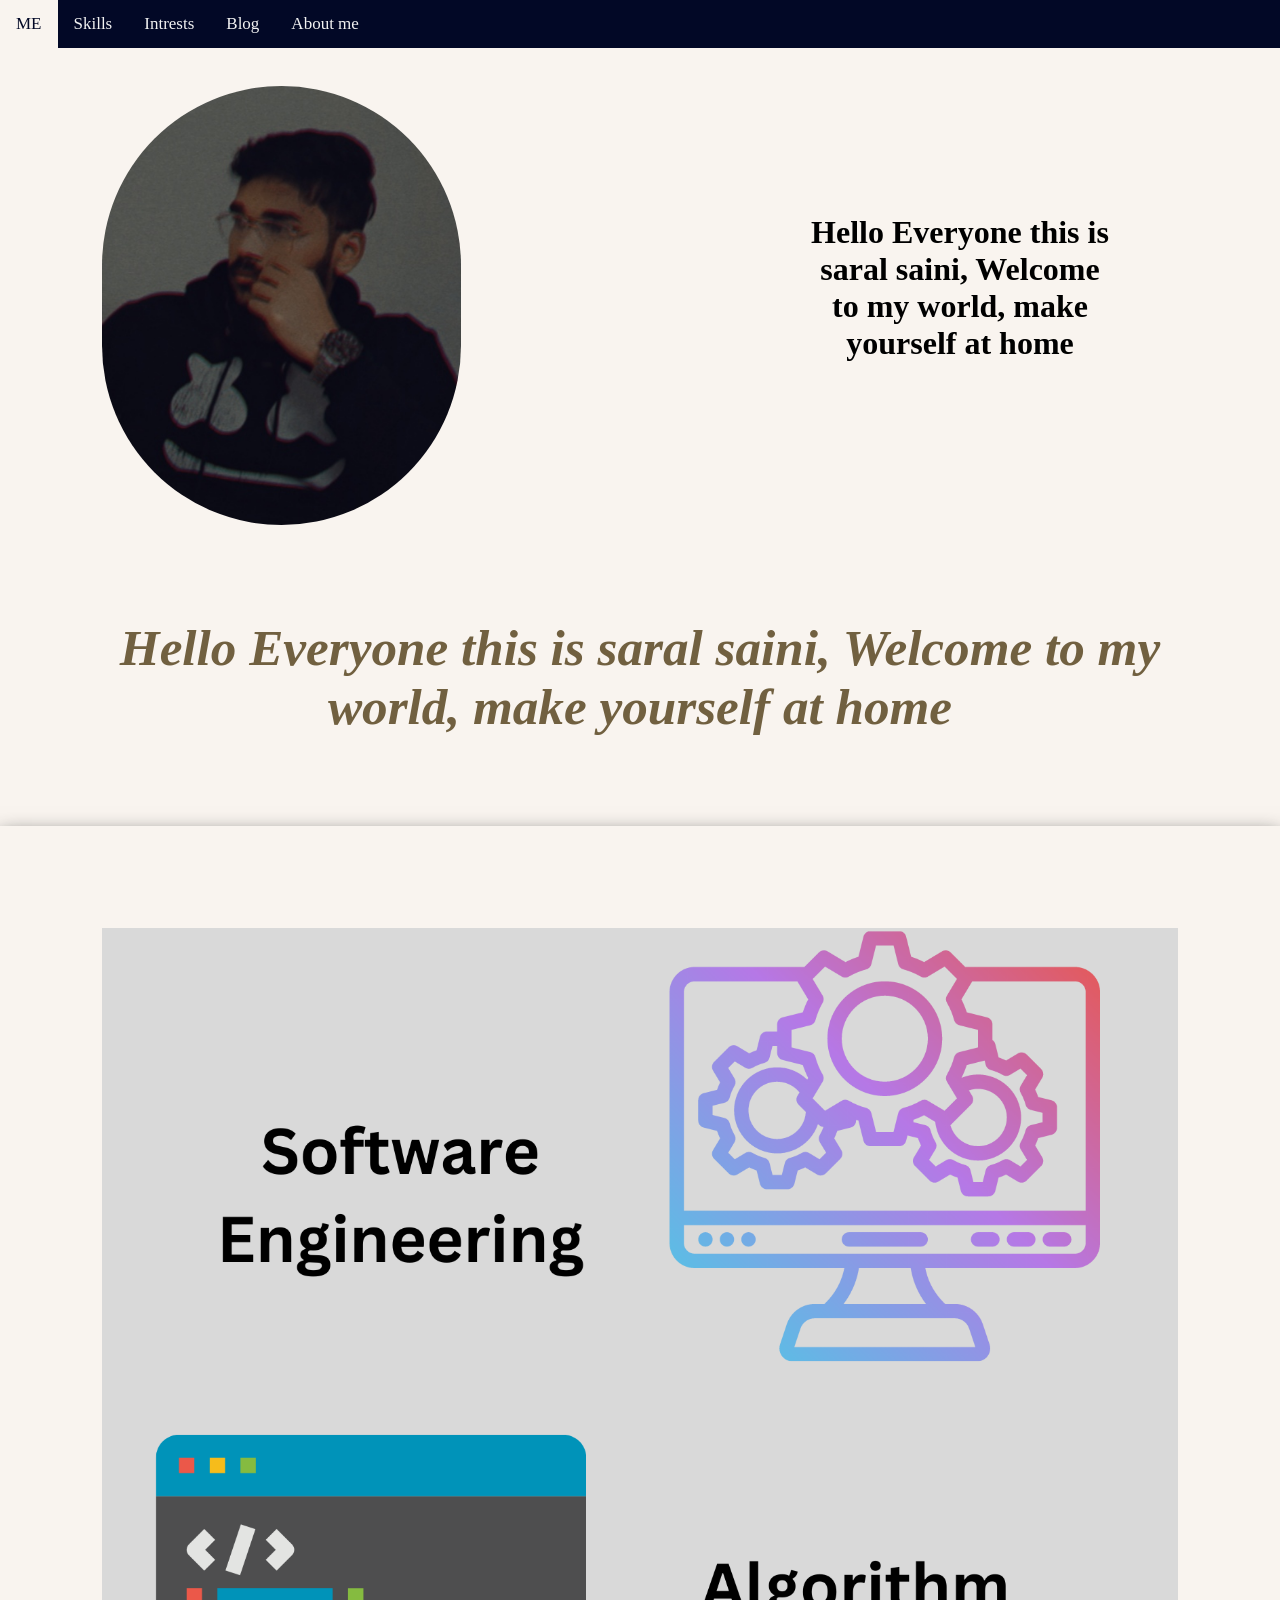
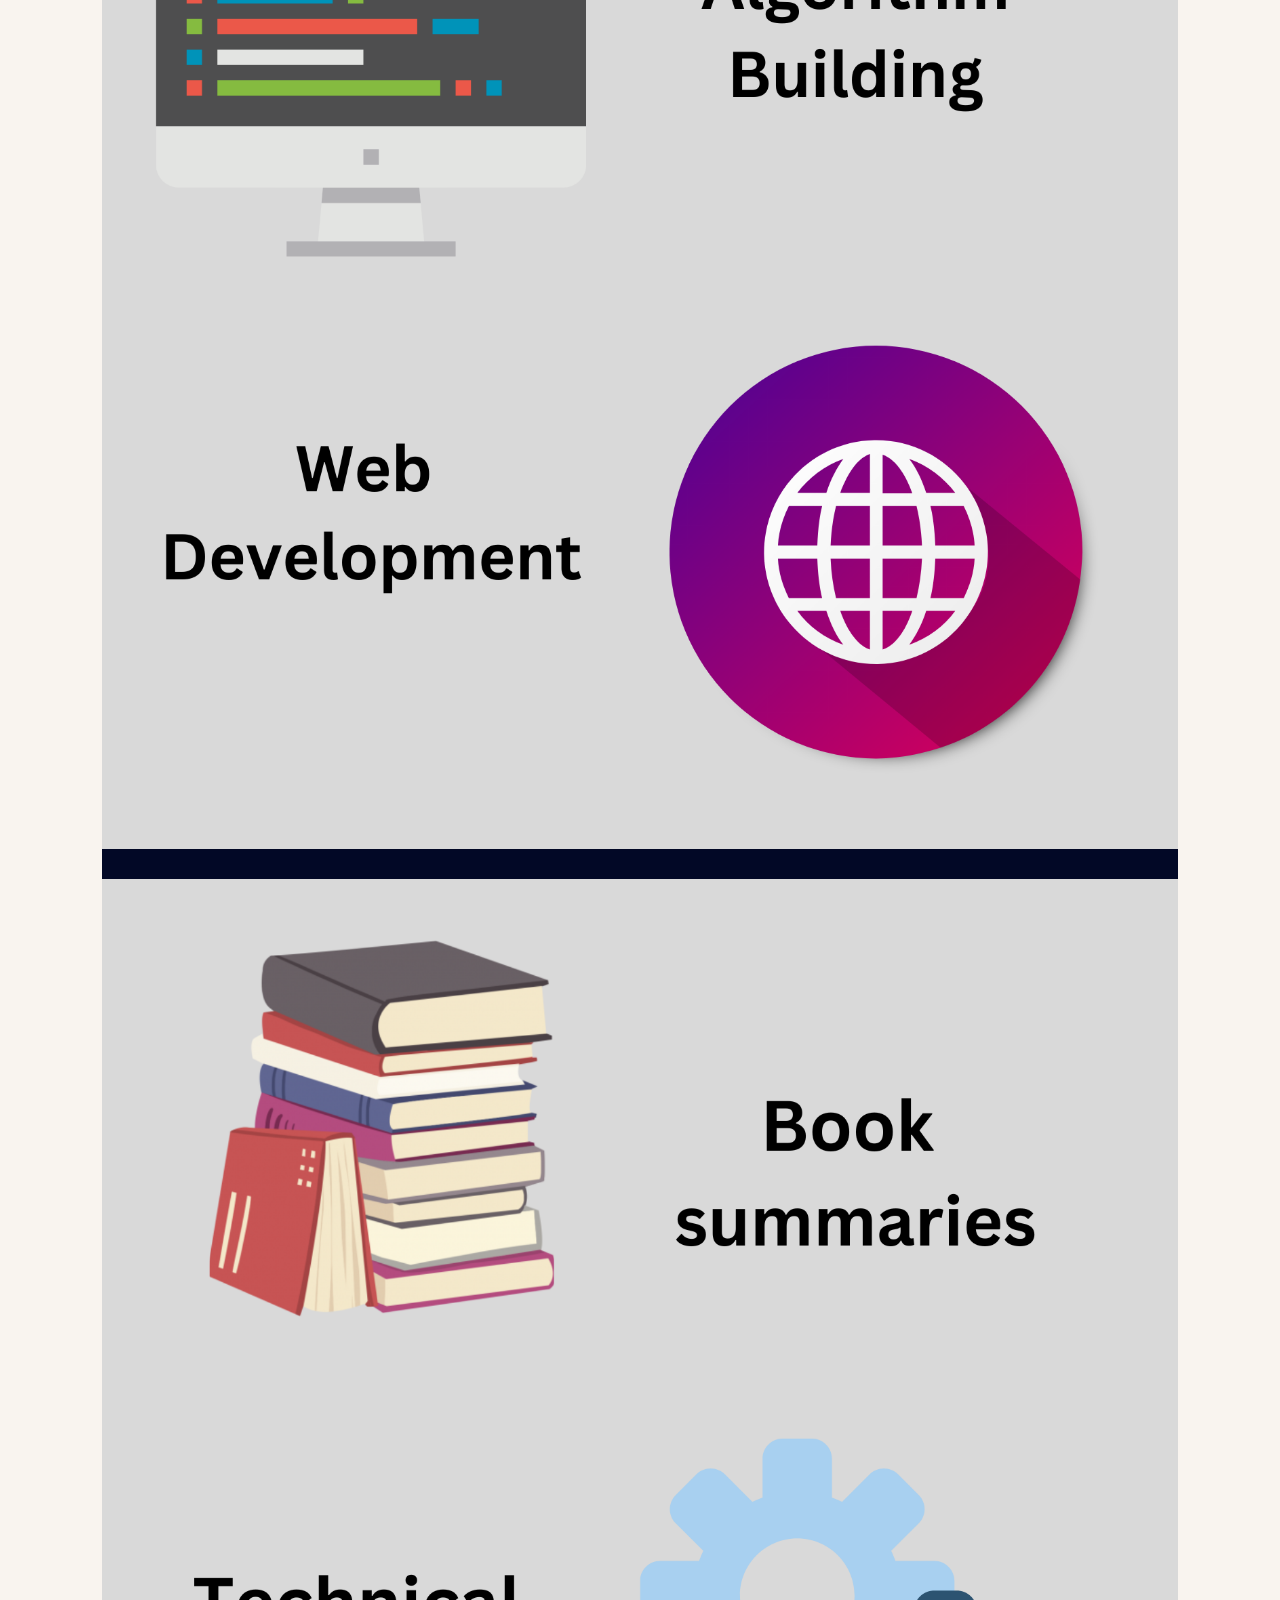
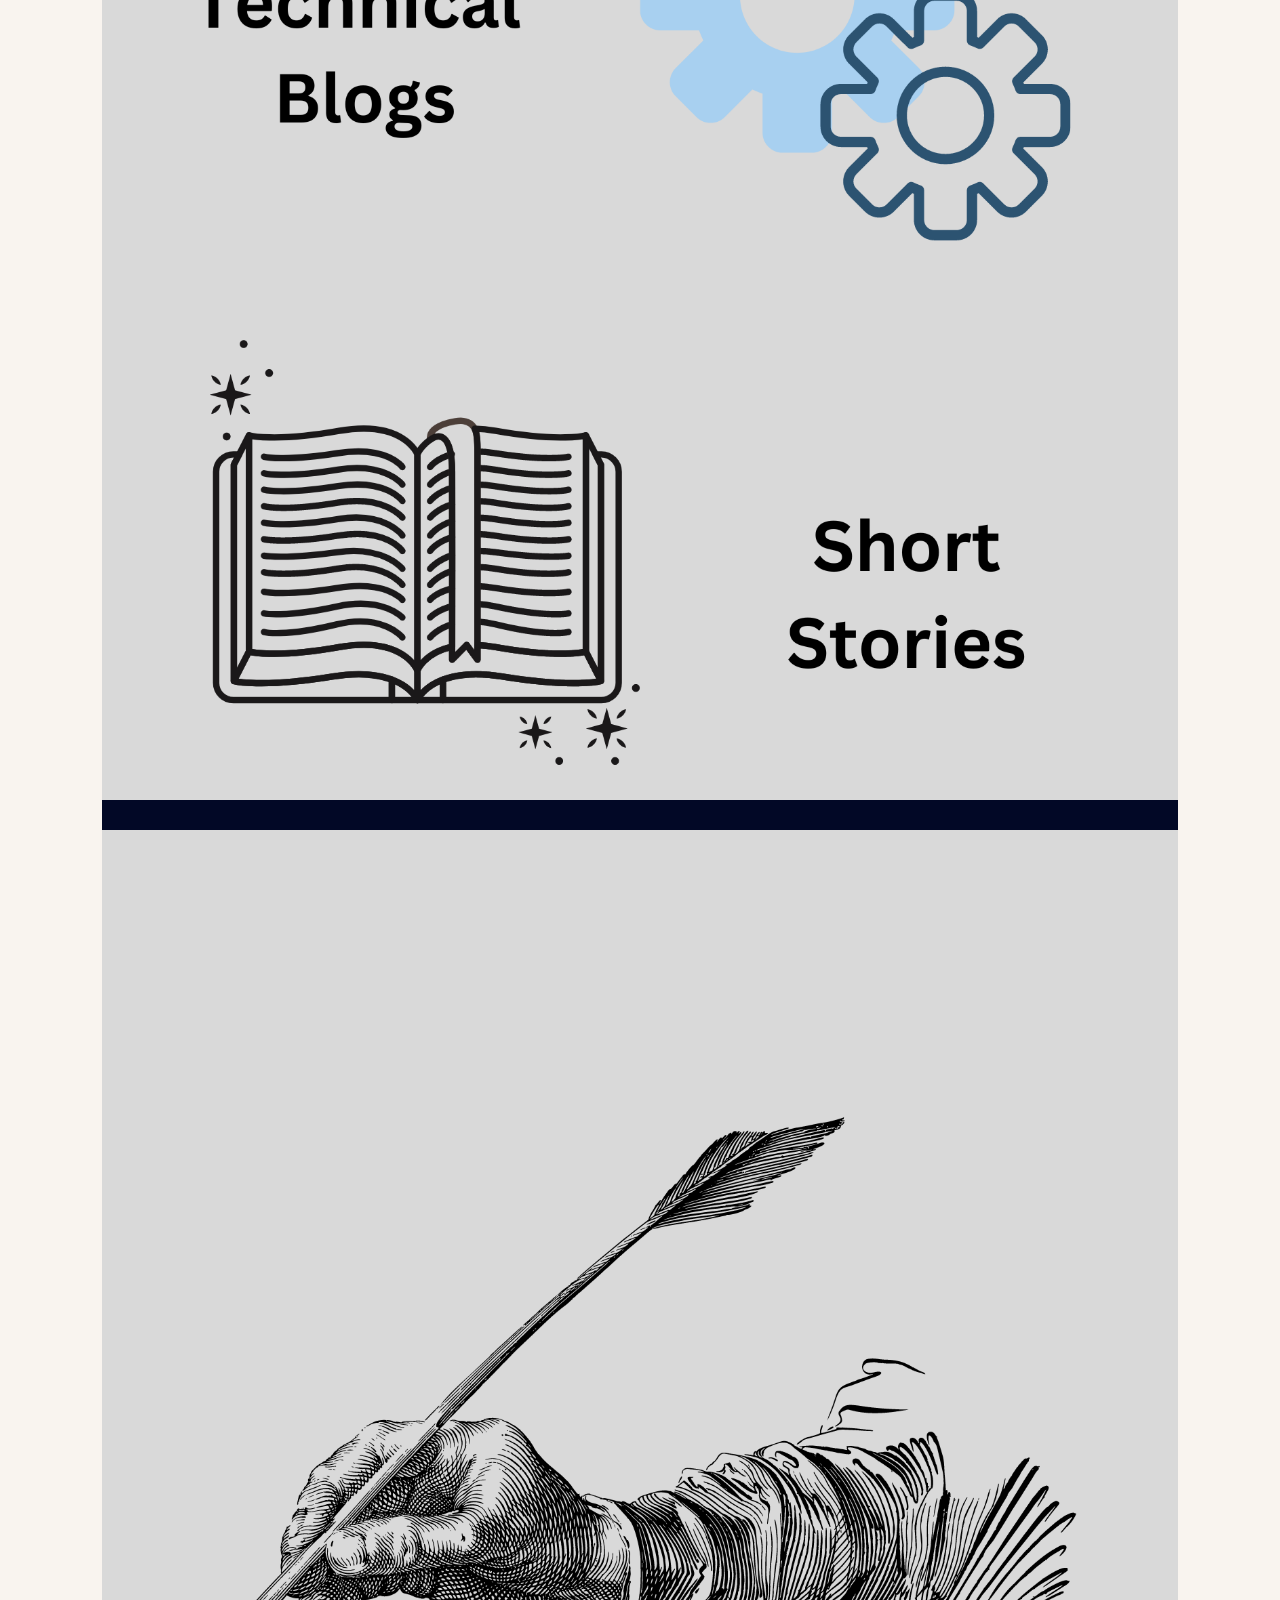
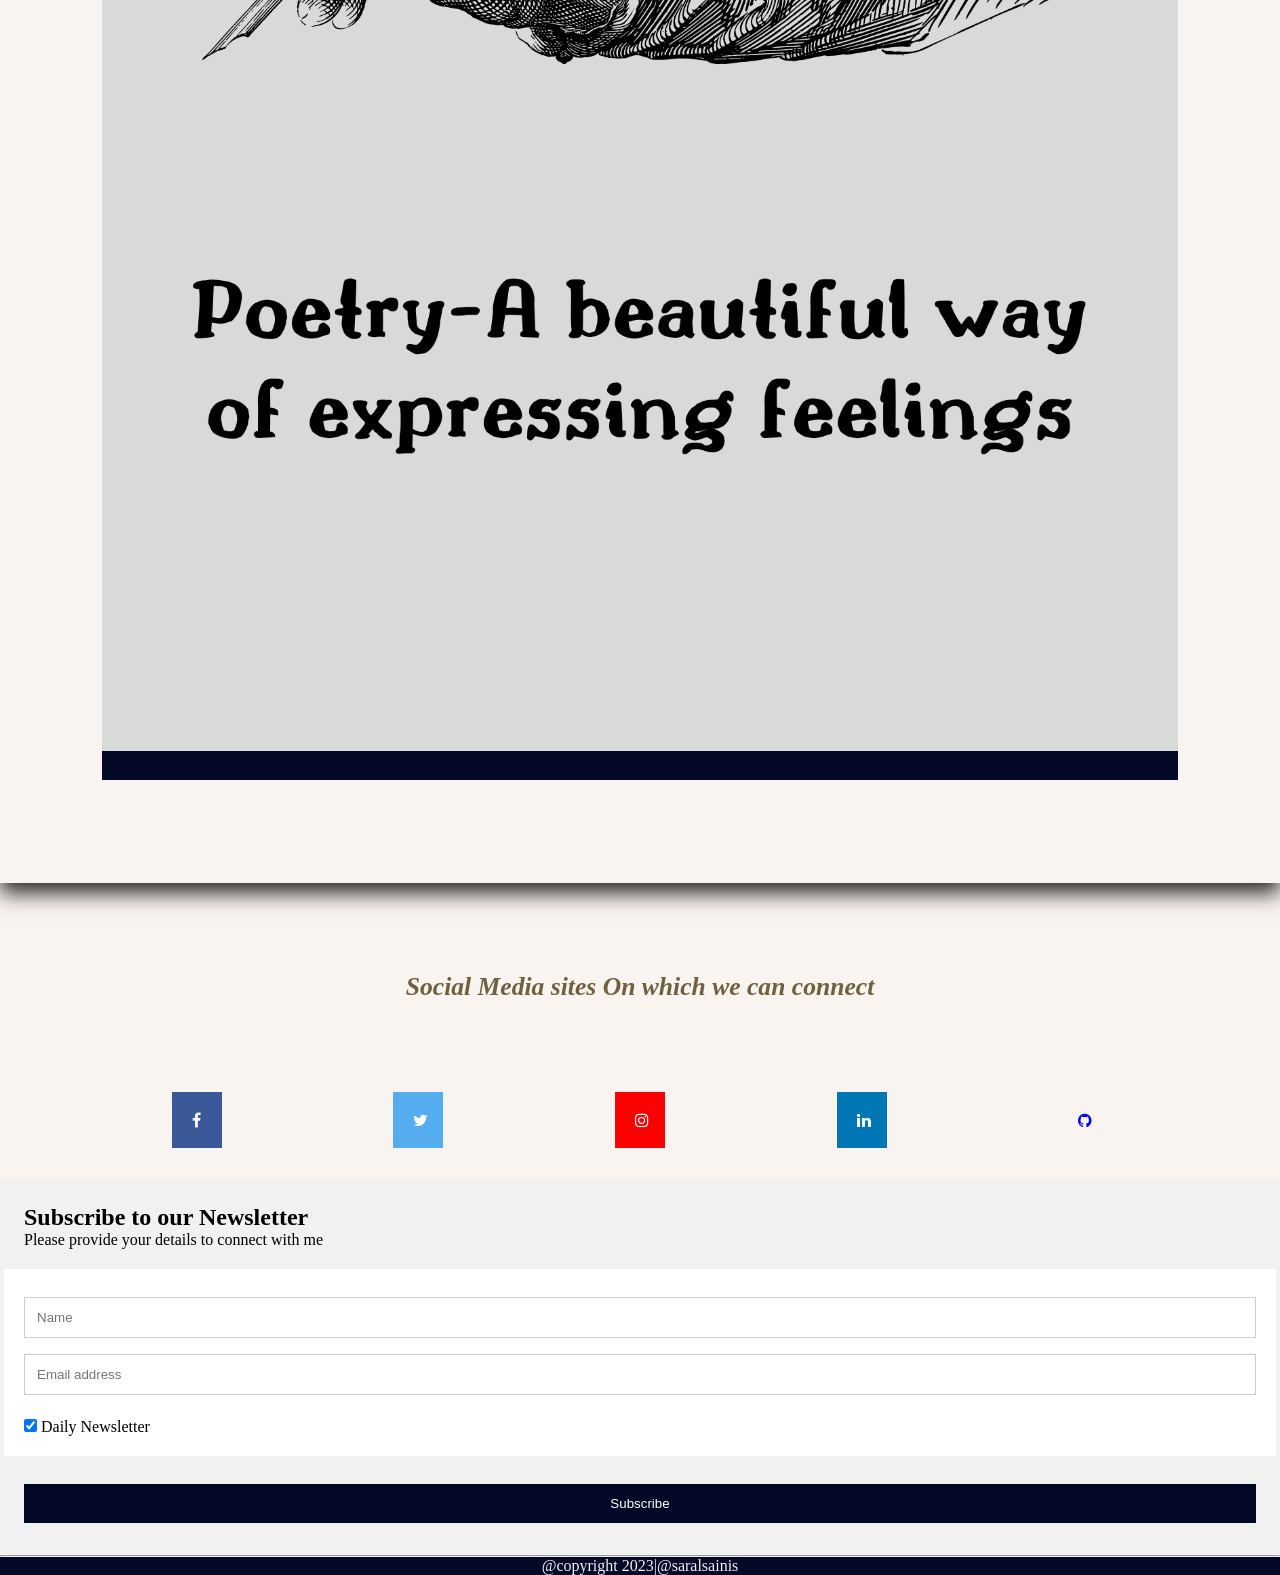
<file: index.html>
<!DOCTYPE html>
<html lang="en">

<head>
  <meta charset="UTF-8">
  <meta http-equiv="X-UA-Compatible" content="IE=edge">
  <meta name="viewport" content="width=device-width, initial-scale=1.0">
  <title>Saral saini portfolio</title>
  <link rel="stylesheet" href="firstpage.css">
  <link rel="stylesheet" href="https://cdnjs.cloudflare.com/ajax/libs/font-awesome/4.7.0/css/font-awesome.min.css">
  <script src="firstpage.js"></script>

</head>

<body>



  <div class="container">
    <div class="topnav" id="myTopnav">
      <a href="#home" class="active">ME</a>
      <a href="https://github.com/saralsainis" target="_blank">Skills</a>
      <a href="https://www.youtube.com/@shayarakelahai/videos" target="_blank">Intrests</a>
      <a href="https://medium.com/@saralsainis" target="_blank">Blog</a>
      <a href="aboutme.html">About me</a>
      <a href="javascript:void(0);" class="icon" onclick="myFunction()">
        <i class="fa fa-bars"></i>
      </a>
    </div>


    <!-- <div class="info-container">
      <div class="column">
      <img src="photo.jpg" alt="" class="image">
    </div>
    <div class="column">
      <h1>name saral saini</h1>
    </div>

    </div> -->


    <div class="row">
      <div class="column">
        <img src="photo.jpg" alt="" class="image">
      </div>
      <div class="column">
        <h1> Hello Everyone this is saral saini, Welcome to my world, make yourself at home</h1>
      </div>
    </div>





    <div class="portfolio">
      <b>
        <h1> Hello Everyone this is saral saini, Welcome to my world, make yourself at home </h1>
      </b>
    </div>



    <div class="my-info">
      <div class="img1-wrap">



        <img src="Software Engineerin.png" alt="" class="image1">
        <div class="overlay">
          <div class="content">
            <h2>I am a software developer</h2>

            <h4>click below to explore my projects</h4>
            <a href="https://github.com/saralsainis" target="_blank"> <button class="button">Projects</button></a>
          </div>
        </div>
      </div>


      <div class="img1-wrap">



        <img src="Blogs On Book summaries.png" alt="" class="image1">
        <div class="overlay">
          <div class="content">
            <h2>Do you like Blogs?</h2>
            <p>I am a blogger, I write about technical topics</p>
            <h4>click below to read my blogs</h4>
            <a href="https://medium.com/@saralsainis" target="_blank"><button class="button">Read me </button></a>
          </div>
        </div>
      </div>


      <div class="img1-wrap">



        <img src="Poetry-A beautiful way of expressing feelings,.png" alt="" class="image1">
        <div class="overlay">
          <div class="content">
            <h2>I write Shyarai</h2>
            <p>To enjoy my shayari click here</p>

            <a href="https://www.youtube.com/@shayarakelahai/videos" target="_blank"><button class="button">Shyarai
              </button></a>
          </div>
        </div>
      </div>

    </div>
      





      <h1 class="portfolio" >Social Media sites On which we can connect </h1>
      <div class="social">
        <!-- <div class="social-symbol"> -->
          <a href="#" class="fa fa-facebook"></a>
          <a href="#" class="fa fa-twitter"></a>
          <a href="https://www.instagram.com/saralsainis/ " target="_blank" class="fa fa-instagram"></a>
          <a href="https://www.linkedin.com/in/saral-saini-603a8a222/" target="_blank" class="fa fa-linkedin"></a>
          <a href="https://github.com/saralsainis" target="_blank" class="fa fa-github"></a>
        <!-- </div> -->
      </div>



      <form action="action_page.html" target="_top">
        <div class="containers">
          <h2>Subscribe to our Newsletter</h2>
          <p>Please provide your details to connect with me</p>
        </div>

        <div class="containers" style="background-color:white">
          <input type="text" placeholder="Name" name="name" required>
          <input type="text" placeholder="Email address" name="mail" required>
          <label>
            <input type="checkbox" checked="checked" name="subscribe"> Daily Newsletter
          </label>
        </div>

        <div class="containers">
          <input type="submit" value="Subscribe">
        </div>
      </form>



      <footer>
        <hr>
        <p class="copyright"> @copyright 2023|@saralsainis</p>
      </footer>


    </div>
  </div>

</body>

</html>
</file>
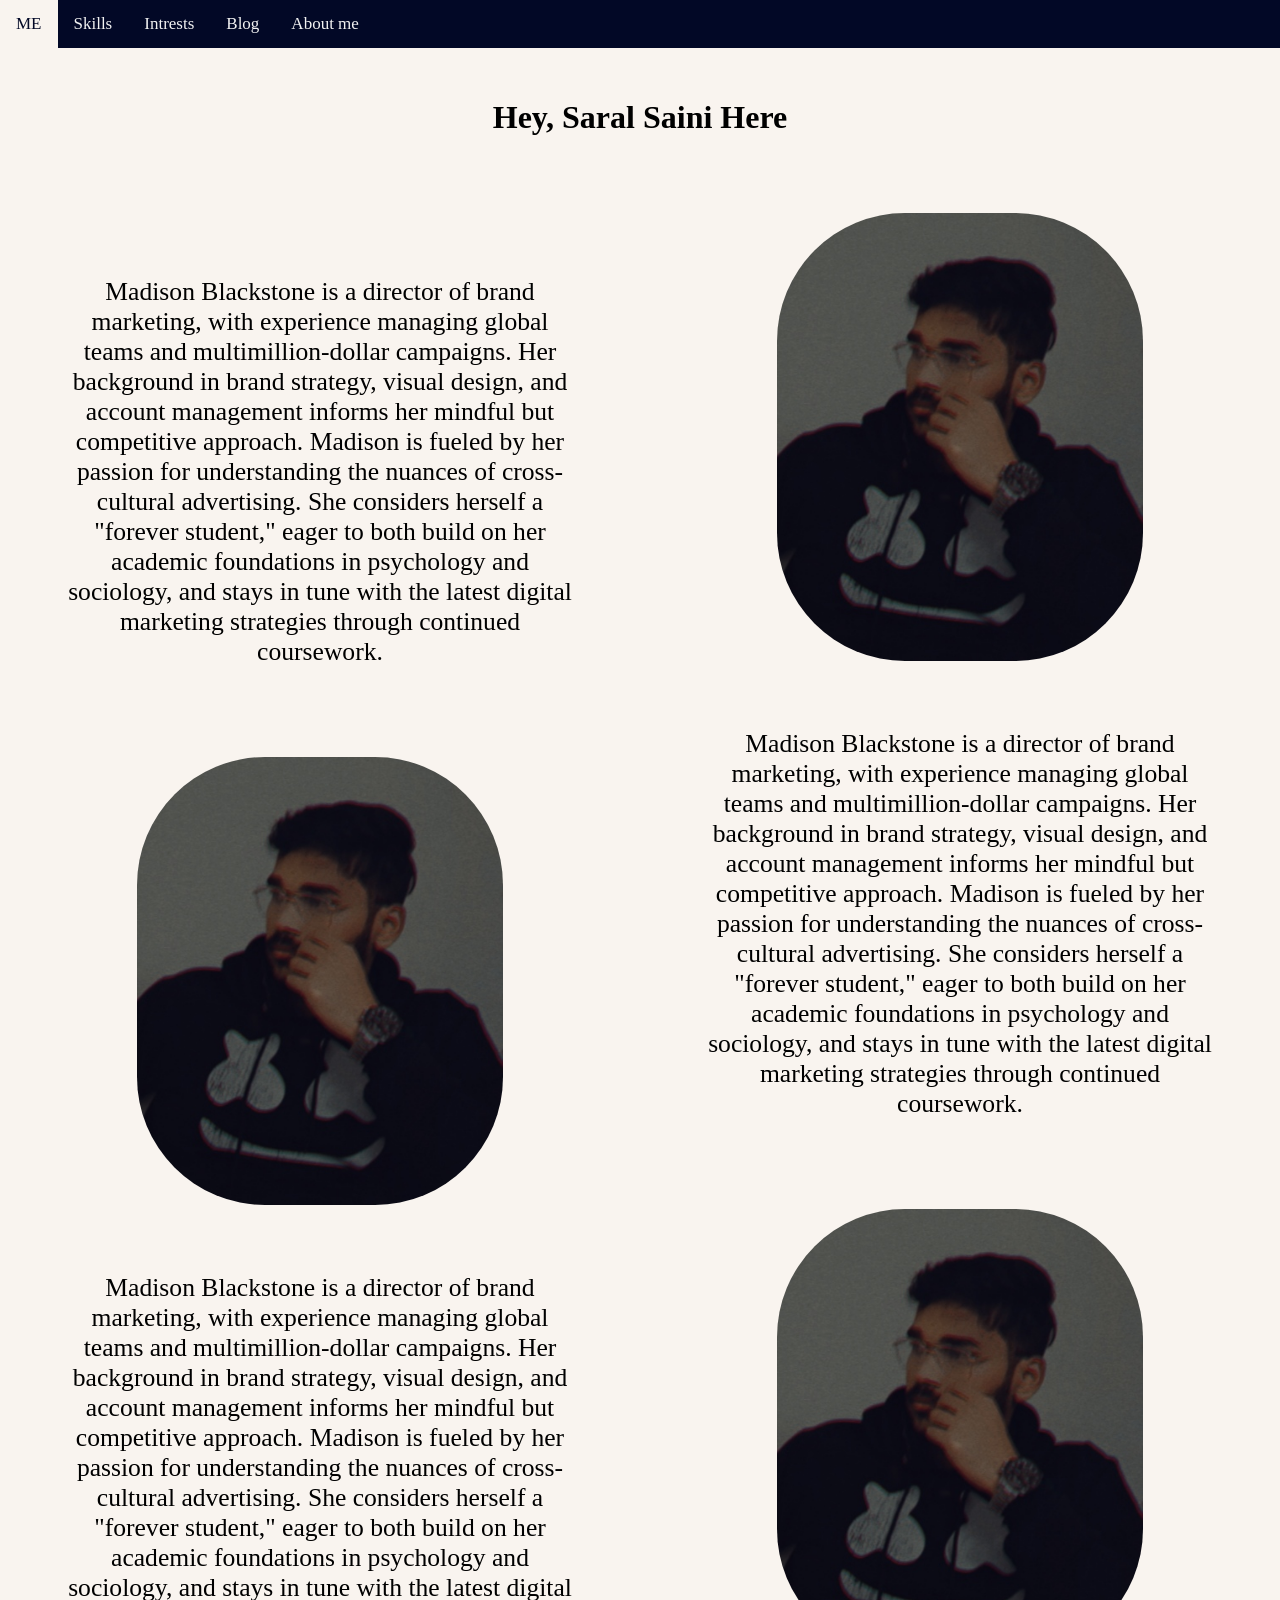
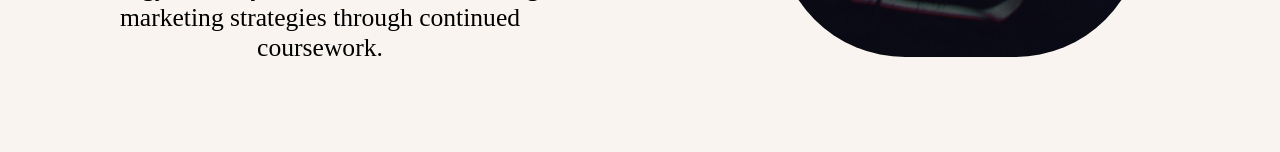
<file: aboutme.html>
<!DOCTYPE html>
<html lang="en">

<head>
  <meta charset="UTF-8">
  <meta http-equiv="X-UA-Compatible" content="IE=edge">
  <meta name="viewport" content="width=device-width, initial-scale=1.0">
  <title>Saral saini portfolio</title>
  <link rel="stylesheet" href="aboutme.css">
  <link rel="stylesheet" href="https://cdnjs.cloudflare.com/ajax/libs/font-awesome/4.7.0/css/font-awesome.min.css">
  <script src="firstpage.js"></script>

</head>

<body>



  <div class="container">
    <div class="topnav" id="myTopnav">
      <a href="index.html" class="active">ME</a>
      <a href="https://github.com/saralsainis" target="_blank">Skills</a>
      <a href="https://www.youtube.com/@shayarakelahai/videos" target="_blank">Intrests</a>
      <a href="https://medium.com/@saralsainis" target="_blank">Blog</a>
      <a href="aboutme.html">About me</a>
      <a href="javascript:void(0);" class="icon" onclick="myFunction()">
        <i class="fa fa-bars"></i>
      </a>
    </div>

    <div class="heading">
      <h1>Hey, Saral Saini Here</h1>
    </div>
      <div class="row">
        <div class="column">
          <div class="content1">
          
          <p>Madison Blackstone is a director of brand marketing, with experience managing global teams and multimillion-dollar campaigns. Her background in brand strategy, visual design, and account management informs her mindful but competitive approach. Madison is fueled by her passion for understanding the nuances of cross-cultural advertising. She considers herself a "forever student," eager to both build on her academic foundations in psychology and sociology, and stays in tune with the latest digital marketing strategies through continued coursework.

            </p>
            <img src="photo.jpg" alt="">

            <p>Madison Blackstone is a director of brand marketing, with experience managing global teams and multimillion-dollar campaigns. Her background in brand strategy, visual design, and account management informs her mindful but competitive approach. Madison is fueled by her passion for understanding the nuances of cross-cultural advertising. She considers herself a "forever student," eager to both build on her academic foundations in psychology and sociology, and stays in tune with the latest digital marketing strategies through continued coursework.

            </p>
        </div>
        </div>
        <div class="column">
          <div class="content2">
          <img src="photo.jpg" alt="">

          <p>Madison Blackstone is a director of brand marketing, with experience managing global teams and multimillion-dollar campaigns. Her background in brand strategy, visual design, and account management informs her mindful but competitive approach. Madison is fueled by her passion for understanding the nuances of cross-cultural advertising. She considers herself a "forever student," eager to both build on her academic foundations in psychology and sociology, and stays in tune with the latest digital marketing strategies through continued coursework.

          </p>

          <img src="photo.jpg" alt="">
          
        </div>
      </div>
      </div>
    </div>

    </div>

    

</body>

</html>
</file>
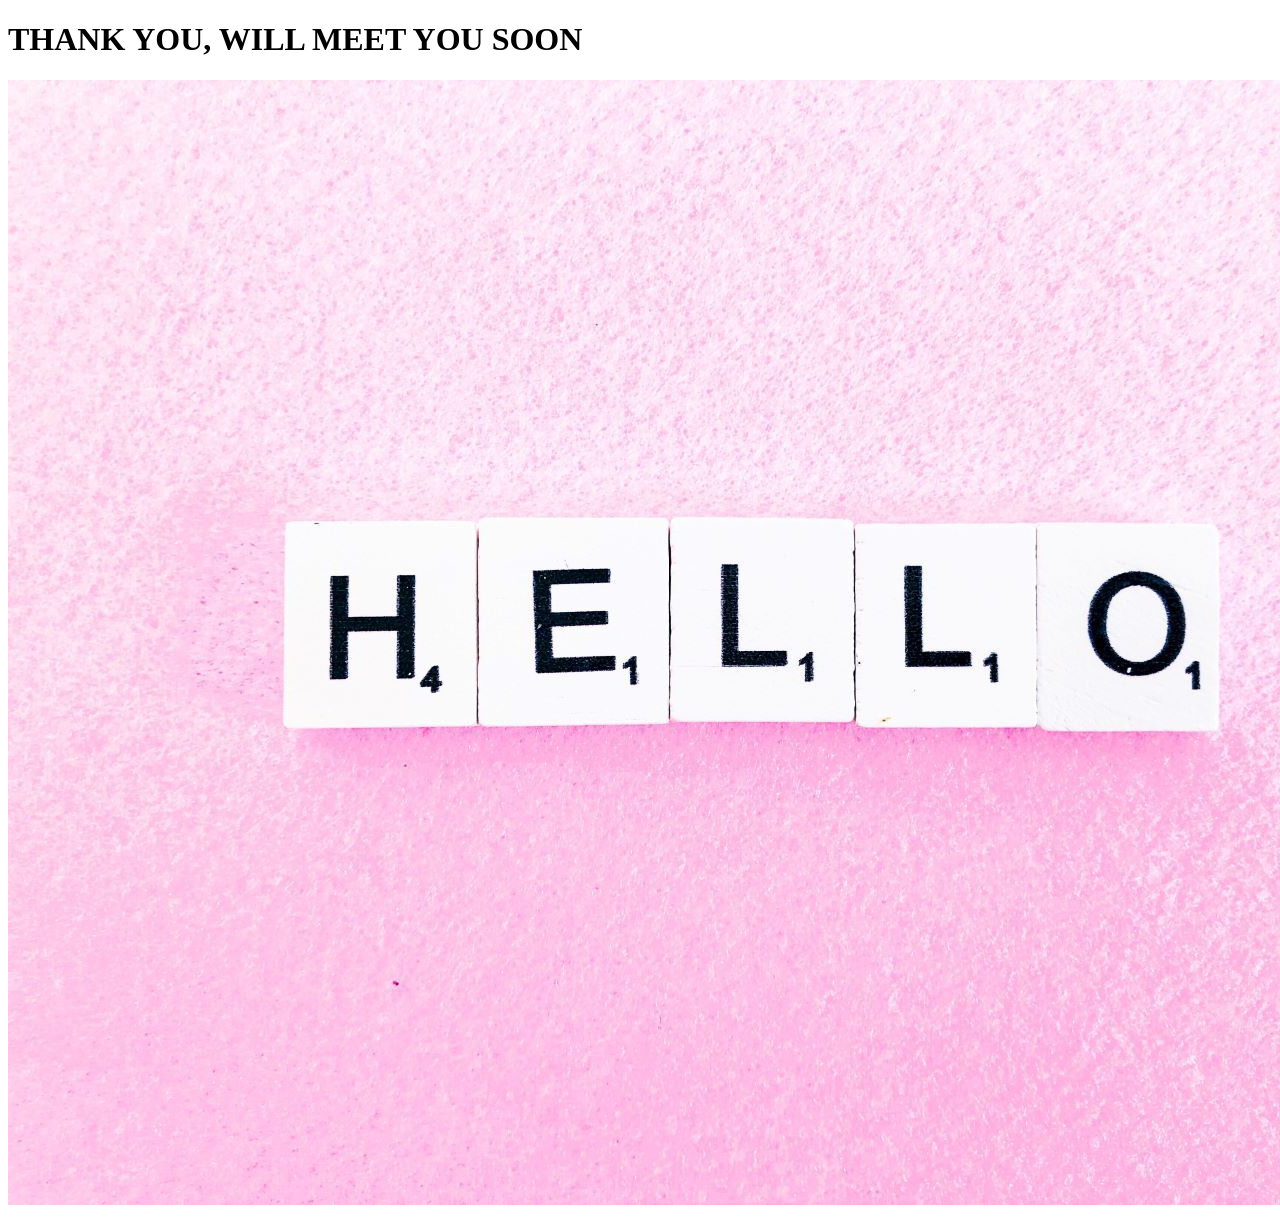
<file: action_page.html>
<!DOCTYPE html>
<html lang="en">
<head>
    <meta charset="UTF-8">
    <meta http-equiv="X-UA-Compatible" content="IE=edge">
    <meta name="viewport" content="width=device-width, initial-scale=1.0">
    <title>Document</title>
</head>
<body>
    <h1>THANK YOU, WILL MEET YOU SOON</h1>
    <img src="hello.jpg" alt="">
</body>
</html>
</file>
<file: firstpage.css>
*{
    margin: 0;
    padding: 0;
    box-sizing: border-box;
    /* background-color: darkolivegreen; */
}


.container{
background-color: #f9f4ef;
}

.topnav {
    background-color:#020826;
    overflow: hidden;
  }
  
  /* Style the links inside the navigation bar */
  .topnav a {
    float: left;
    display: block;
    color: #f2f2f2;
    text-align: center;
    padding: 14px 16px;
    text-decoration: none;
    font-size: 17px;
  }
  
  /* Change the color of links on hover */
  .topnav a:hover {
    background-color: #ddd;
    color:  #8c7851;
  }
  
  /* Add an active class to highlight the current page */
  .topnav a.active {
    background-color:#f9f4ef;
    color:#020826 ;
  }
  
  /* Hide the link that should open and close the topnav on small screens */
  .topnav .icon {
    display: none;
  }


  
@media screen and (max-width: 600px) {
  .topnav a:not(:first-child) {display: none;}
  .topnav a.icon {
    float: right;
    display: block;
  }
}

/* The "responsive" class is added to the topnav with JavaScript when the user clicks on the icon. This class makes the topnav look good on small screens (display the links vertically instead of horizontally) */
@media screen and (max-width: 600px) {
  .topnav.responsive {position: relative;}
  .topnav.responsive a.icon {
    position: absolute;
    right: 0;
    top: 0;
  }
  .topnav.responsive a {
    float: none;
    display: block;
    text-align: left;
  }
}




.image {
  max-width: 100%;
  height: auto;
  border-radius: 43vw;
  margin-top: 3vw;
  /* margin-left: 2vw; */
  width: 28vw;
  margin-left: 8vw;
}
  

.info-container{
    padding: 1vw;
    width: 17vw;
}


.column {
  float: left;
  width: 50%;
 
}
.column h1{
  text-align: center;
  padding: 13vw;
  /* font-size: 3vw; */
  font-style: initial;
}





/* Clear floats after the columns */
.row:after {
  content: "";
  display: table;
  clear: both;
}

@media screen and (max-width: 600px) {
  .column {
    width: 100%;
  }
}


.portfolio{
  width: auto;
  height: auto;
  font-style: oblique;
  margin: 7vw;
  text-align: center;
  text-align: center;
    font-size: 2vw;
    color: #716040;
    
}


.saral{
  width: auto;
  height: auto;
  font-style: oblique;
  margin: 7vw;
  text-align: center;

}

.saral::after{
  content: "";
  clear: both;
  display: table;
}



.my-info{
    width: 100%;
    height: 100%;
    position: relative;
    
    padding: 8vw;
    box-shadow: 0 10px 20px rgb(40,40,40);


}
.image1 :hover{
  transition: cubic-bezier(0.075, 0.82, 0.165, 1);
}

.image1{
    height: 100%;
    width: 100%;
    
    margin-bottom: 2vw;
}

.overlay{
    position: absolute;
    top: 0;
    right: 0;
    left: 0;
    bottom: 0;
    opacity: 0;
    transition: opacity 0.4s ease-in-out;
    background: black;
    cursor: pointer;

}

.content{
    position:absolute;
    top: 50%;
    left: 50%;
    transform: translate(-50%,-50%);
    color: white;
    text-align: center;

}

.img1-wrap:hover .overlay{
    opacity: 0.8;
}



.img1-wrap {
	position: relative;
	overflow: hidden;
  background-color: #020826;
	
}



.fa {
  padding: 20px;
  font-size: 30px;
  width: 50px;
  text-align: center;
  text-decoration: none;
}

/* Add a hover effect if you want */
.fa:hover {
  opacity: 0.7;
}

/* Set a specific color for each brand */

/* Facebook */
.fa-facebook {
  background: #3B5998;
  color: white;
}

/* Twitter */
.fa-twitter{
  background: #55ACEE;
  color: white;
}

.fa-instagram {
  background: red;
  color: white;
}

.fa-linkedin {
  background: #0077b5;
  color: white;
}
\firstpage.html

.fa-github {
  background:  #4078c0;
  color: white;
}



.social-symbol{
    align-items: center;
    /* margin-bottom: 4vw; */
    display: flex;
}


.button {
  background-color: #8c7851; /* Green */
  text-decoration-color: #fffffe;
  border: none;
  color: #8c7851;
  padding: 15px 32px;
  text-align: center;
  text-decoration: none;
  display: inline-block;
  font-size: 16px;
  border-radius: 1vw;
  margin: 2vw;
}






/* footer */


form {
  border: 4px solid #f1f1f1;
}

/* Add some padding and a grey background color to containers */
.containers {
  padding: 20px;
  background-color: #f1f1f1;
}

/* Style the input elements and the submit button */
input[type=text], input[type=submit] {
  width: 100%;
  padding: 12px;
  margin: 8px 0;
  display: inline-block;
  border: 1px solid #ccc;
  box-sizing: border-box;
}

/* Add margins to the checkbox */
input[type=checkbox] {
  margin-top: 16px;
}

.social{
  /* margin-left: 18vw; */
  margin-top: 2rem;
    /* position: relative; */
    display: flex;
    margin-bottom: 2rem;
    justify-content: space-evenly;
}

input[type=submit] {
  background-color: #020826;
  color: white;
  border: none;
}

input[type=submit]:hover {
  opacity: 0.8;
}


.copyright{
  text-align: center;
  background-color: #020826;
  color: #f1f1f1;
}

.social{
  position:relative;
  display: flex;
}

.button:hover{
  color: #ffc0ad;
  background-color: #020826;
}
</file>
<file: aboutme.css>
*{
  margin: 0;
  padding: 0;
  box-sizing: border-box;
  /* background-color: darkolivegreen; */
}


.container{
background-color: #f9f4ef;
}

.topnav {
  background-color:#020826;
  overflow: hidden;
}

/* Style the links inside the navigation bar */
.topnav a {
  float: left;
  display: block;
  color: #f2f2f2;
  text-align: center;
  padding: 14px 16px;
  text-decoration: none;
  font-size: 17px;
}

/* Change the color of links on hover */
.topnav a:hover {
  background-color: #ddd;
  color:  #8c7851;
}

/* Add an active class to highlight the current page */
.topnav a.active {
  background-color:#f9f4ef;
  color:#020826 ;
}

/* Hide the link that should open and close the topnav on small screens */
.topnav .icon {
  display: none;
}



@media screen and (max-width: 600px) {
.topnav a:not(:first-child) {display: none;}
.topnav a.icon {
  float: right;
  display: block;
}
}

/* The "responsive" class is added to the topnav with JavaScript when the user clicks on the icon. This class makes the topnav look good on small screens (display the links vertically instead of horizontally) */
@media screen and (max-width: 600px) {
.topnav.responsive {position: relative;}
.topnav.responsive a.icon {
  position: absolute;
  right: 0;
  top: 0;
}
.topnav.responsive a {
  float: none;
  display: block;
  text-align: left;
}
}


.row {
  display: flex;
  margin-top: 6vw;
}

.column {
  flex: 50%;
}

@media screen and (max-width: 600px) {
  .column {
    width: 100%;
  }
}

.heading{

  text-align: center;
  margin-top: 4vw;
}
.content1{
  text-align: center;
  justify-content: center;
  font-family: "Times New Roman", Times, serif;
}

.content1 p{
  margin: 5vw 5vw 7vw 5vw;
    font-size: 2vw;
}


.content1 img{
  max-width: 100%;
  max-height: 100%;
  border-radius: 10vw;
  height: 35vw;
    
}


.content2{
  justify-content: center;
  text-align: center;
  font-family: "Times New Roman", Times, serif;
}

.content2 p{
  margin: 5vw 5vw 7vw 5vw;
    font-size: 2vw;
}

.content2 img{
  max-width: 100%;
  max-height: 100%;
  border-radius: 10vw;
  height: 35vw;
    
}
</file>
